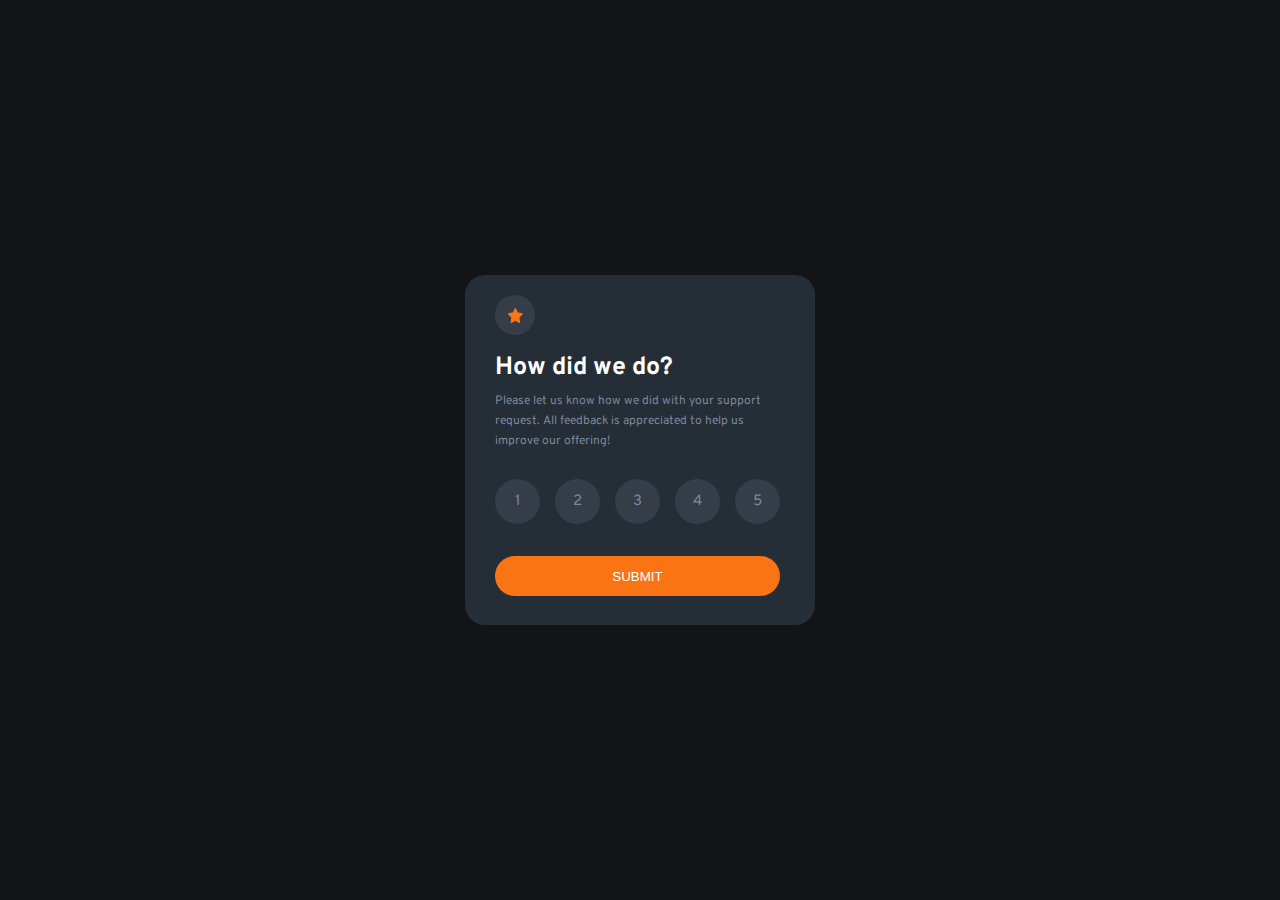
<file: public/index.html>
<!DOCTYPE html>
<html lang="en">
<head>
    <meta charset="UTF-8">
    <meta http-equiv="X-UA-Compatible" content="IE=edge">
    <meta name="viewport" content="width=device-width, initial-scale=1.0">
    <link rel="stylesheet" href="style.css">
    <link rel="preconnect" href="https://fonts.googleapis.com">
    <link rel="preconnect" href="https://fonts.gstatic.com" crossorigin>
    <link href="https://fonts.googleapis.com/css2?family=Overpass:wght@400;700&display=swap" rel="stylesheet">
    <title>Rating feedback</title>
</head>
<body>
    <main class="box_content">
        <picture class="box_picture">
            <img src="./assets/icon-star.svg" alt="icon-star" title="Star">
        </picture>
        <h1 class="title">How did we do?</h1>
        <p class="text">Please let us know how we did with your support request. All feedback is appreciated to help us improve our offering!</p>
        <div>
            <input type="radio" name="nota" id="1" value="1">
            <label for="1">
              <div class="circle"> 1 </div>
            </label>
        
            <input type="radio" name="nota" id="2" value="2">
            <label for="2">
              <div class="circle"> 2 </div>
            </label>
        
            <input type="radio" name="nota" id="3" value="3">
            <label for="3">
              <div class="circle"> 3 </div>
            </label>
        
            <input type="radio" name="nota" id="4" value="4">
            <label for="4">
              <div class="circle"> 4 </div>
            </label>
        
            <input type="radio" name="nota" id="5" value="5">
            <label for="5">
              <div class="circle"> 5 </div>
            </label>
            <button class="send" title="submit">SUBMIT</button>
        </div>
      </main>

<!-- ----------------------------- -->
      
      <section class="box_thank">
        <picture class="picture_thank">
          <img src="./assets/illustration-thank-you.svg" alt="Image_thanks" class="img_thank">
        </picture>
        <p class="text1">You selected <span></span> out of 5</p>
        <h1 class="thank">Thank you!</h1>
        <p class="text2">We appreciate you taking the time to give a rating. If you ever need more support, don't hesitate to get in touch!</p>
      </section>

      <script src="../src/script.js" ></script>
</body>
</html>
</file>
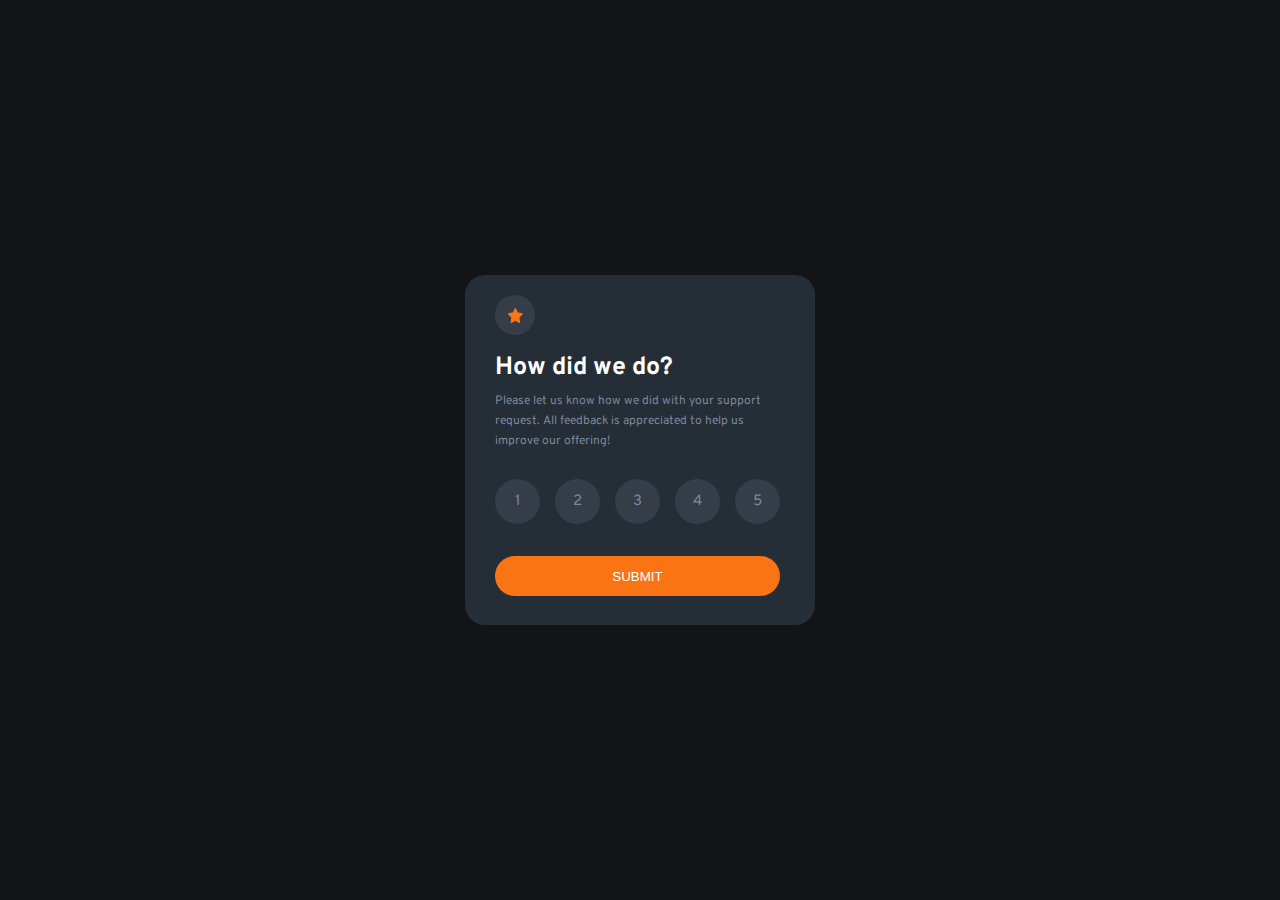
<file: src/index.html>
<!DOCTYPE html>
<html lang="en">
<head>
    <meta charset="UTF-8">
    <meta http-equiv="X-UA-Compatible" content="IE=edge">
    <meta name="viewport" content="width=device-width, initial-scale=1.0">
    <link rel="stylesheet" href="style.css">
    <link rel="preconnect" href="https://fonts.googleapis.com">
    <link rel="preconnect" href="https://fonts.gstatic.com" crossorigin>
    <link href="https://fonts.googleapis.com/css2?family=Overpass:wght@400;700&display=swap" rel="stylesheet">
    <title>Rating feedback</title>
</head>
<body>
    <main class="box_content">
        <picture class="box_picture">
            <img src="./assets/icon-star.svg" alt="icon-star" title="Star">
        </picture>
        <h1 class="title">How did we do?</h1>
        <p class="text">Please let us know how we did with your support request. All feedback is appreciated to help us improve our offering!</p>
        <div>
            <input type="radio" name="nota" id="1" value="1">
            <label for="1">
              <div class="circle"> 1 </div>
            </label>
        
            <input type="radio" name="nota" id="2" value="2">
            <label for="2">
              <div class="circle"> 2 </div>
            </label>
        
            <input type="radio" name="nota" id="3" value="3">
            <label for="3">
              <div class="circle"> 3 </div>
            </label>
        
            <input type="radio" name="nota" id="4" value="4">
            <label for="4">
              <div class="circle"> 4 </div>
            </label>
        
            <input type="radio" name="nota" id="5" value="5">
            <label for="5">
              <div class="circle"> 5 </div>
            </label>
            <button class="send" title="submit">SUBMIT</button>
        </div>
      </main>

<!-- ----------------------------- -->
      
      <section class="box_thank">
        <picture class="picture_thank">
          <img src="./assets/illustration-thank-you.svg" alt="Image_thanks" class="img_thank">
        </picture>
        <p class="text1">You selected <span></span> out of 5</p>
        <h1 class="thank">Thank you!</h1>
        <p class="text2">We appreciate you taking the time to give a rating. If you ever need more support, don't hesitate to get in touch!</p>
      </section>

      <script src="./script.js" ></script>
</body>
</html>
</file>
<file: public/style.css>
body {
    margin: 0;
    padding: 0;
    /* width: 1366px; */
    width: 100vw;
    /* height: 768px; */
    height: 100vh;
    background-color: hsl(216, 12%, 8%);
    display: flex;
    align-items: center;
    justify-content: center;
}


.box_content {
    /* border: 1px solid white; */
    border-radius: 20px;
    width: 350px;
    height: 350px;
    background-color: hsl(213, 19%, 18%);
    padding: 20px 30px;
    box-sizing: border-box;
}


.box_picture {
    /* border: 1px solid blue; */
    border-radius: 100%;
    background-color: hsla(217, 12%, 63%, 0.144);
    padding: 10px;
    width: 20px;
    height: 20px;
    display: flex;
    justify-content: center;
    align-items: center;
}

img {
    width: 15px;
    height: 15px;
}

.title {
    /* border: 1px solid red; */
    color: white;
    font: 700 25px 'Overpass', sans-serif;
    width: 285px;
}


.text {
    /* border: 1px solid green; */
    margin-top: -10px;
    font: 400 12px 'Overpass', sans-serif;
    line-height: 20px;
    color: hsl(216, 12%, 54%);
    width: 285px;
}

div {
    width: 285px;
    height: 150px;
    box-sizing: border-box;
    display: flex;
    justify-content: space-between;
    align-content:space-around;
    flex-wrap: wrap;
}

input[type="radio"] {
    visibility: hidden;
    position: absolute;
}


label {
    cursor: pointer;
}

label .circle {
    border-radius: 100%;
    font: 400 15px 'Overpass', sans-serif;
    color: hsl(216, 12%, 54%);
    background-color: hsla(217, 12%, 63%, 0.144);
    width: 45px;
    height: 45px;
    display: flex;
    justify-content: center;
    align-items: center;
}

label .circle:hover {
    background-color:hsl(217, 12%, 63%); 
    color:hsl(213, 19%, 18%);
    border: 1px solid hsla(216, 12%, 54%, 0.549);
    transition: 300ms;
}

input:checked+label .circle {
    background-color: hsl(25, 97%, 53%);
    color: white;
    cursor: pointer;
    transition: 300ms;
}

.send {
    /* border: 1px solid orange; */
    border: none;
    color: white;
    background-color: hsl(25, 97%, 53%);
    border-radius: 30px;
    width: 285px;
    height: 40px;
}

.send:hover {
    color: hsl(25, 97%, 53%);
    background-color: white;
    cursor: pointer;
    transition: 300ms;
}

.send:target {
    color: hsl(25, 97%, 53%);
    background-color: white;
    cursor: pointer;
    transition: 300ms;
}


/* THIS SECTION IS ABOUT THANKS */

.box_thank {
    /* border: 1px solid white; */
    border-radius: 20px;
    width: 350px;
    height: 350px;
    background-color: hsl(213, 19%, 18%);
    padding: 40px 30px;
    box-sizing: border-box;
    display: flex;
    display: none;
    justify-content:space-between;
    align-items: center;
    flex-direction: column;
}

.picture_thank {
    /* border: 1px solid blue; */
    border-radius: 50%;
    width: 130px;
    height: 110px;
    display: flex;
    justify-content: center;
    align-items: center;
}

.img_thank {
    width: 100%;
    height: 100%;
}

.text1 {
    background-color: hsla(217, 12%, 63%, 0.144);
    color: hsl(25, 97%, 53%);
    font: 400 12px 'Overpass', sans-serif;
    width: 150px;
    height: 30px;
    text-align: center;
    padding: 10px;
    margin-top: 25px;
    box-sizing: border-box;
    border-radius: 50px;
}

.thank {
    /* border: 1px solid red; */
    color: white;
    font: 700 25px 'Overpass', sans-serif;
}


.text2 {
    /* border: 1px solid green; */
    font: 400 12px 'Overpass', sans-serif;
    line-height: 20px;
    color: hsl(216, 12%, 54%);
    width: 270px;
    text-align: center;
    margin-top: -10px;
}
</file>
<file: src/style.css>
body {
    margin: 0;
    padding: 0;
    /* width: 1366px; */
    width: 100vw;
    /* height: 768px; */
    height: 100vh;
    background-color: hsl(216, 12%, 8%);
    display: flex;
    align-items: center;
    justify-content: center;
}


.box_content {
    /* border: 1px solid white; */
    border-radius: 20px;
    width: 350px;
    height: 350px;
    background-color: hsl(213, 19%, 18%);
    padding: 20px 30px;
    box-sizing: border-box;
}


.box_picture {
    /* border: 1px solid blue; */
    border-radius: 100%;
    background-color: hsla(217, 12%, 63%, 0.144);
    padding: 10px;
    width: 20px;
    height: 20px;
    display: flex;
    justify-content: center;
    align-items: center;
}

img {
    width: 15px;
    height: 15px;
}

.title {
    /* border: 1px solid red; */
    color: white;
    font: 700 25px 'Overpass', sans-serif;
    width: 285px;
}


.text {
    /* border: 1px solid green; */
    margin-top: -10px;
    font: 400 12px 'Overpass', sans-serif;
    line-height: 20px;
    color: hsl(216, 12%, 54%);
    width: 285px;
}

div {
    width: 285px;
    height: 150px;
    box-sizing: border-box;
    display: flex;
    justify-content: space-between;
    align-content:space-around;
    flex-wrap: wrap;
}

input[type="radio"] {
    visibility: hidden;
    position: absolute;
}


label {
    cursor: pointer;
}

label .circle {
    border-radius: 100%;
    font: 400 15px 'Overpass', sans-serif;
    color: hsl(216, 12%, 54%);
    background-color: hsla(217, 12%, 63%, 0.144);
    width: 45px;
    height: 45px;
    display: flex;
    justify-content: center;
    align-items: center;
}

label .circle:hover {
    background-color:hsl(217, 12%, 63%); 
    color:hsl(213, 19%, 18%);
    border: 1px solid hsla(216, 12%, 54%, 0.549);
    transition: 300ms;
}

input:checked+label .circle {
    background-color: hsl(25, 97%, 53%);
    color: white;
    cursor: pointer;
    transition: 300ms;
}

.send {
    /* border: 1px solid orange; */
    border: none;
    color: white;
    background-color: hsl(25, 97%, 53%);
    border-radius: 30px;
    width: 285px;
    height: 40px;
}

.send:hover {
    color: hsl(25, 97%, 53%);
    background-color: white;
    cursor: pointer;
    transition: 300ms;
}

.send:target {
    color: hsl(25, 97%, 53%);
    background-color: white;
    cursor: pointer;
    transition: 300ms;
}


/* THIS SECTION IS ABOUT THANKS */

.box_thank {
    /* border: 1px solid white; */
    border-radius: 20px;
    width: 350px;
    height: 350px;
    background-color: hsl(213, 19%, 18%);
    padding: 40px 30px;
    box-sizing: border-box;
    display: flex;
    display: none;
    justify-content:space-between;
    align-items: center;
    flex-direction: column;
}

.picture_thank {
    /* border: 1px solid blue; */
    border-radius: 50%;
    width: 130px;
    height: 110px;
    display: flex;
    justify-content: center;
    align-items: center;
}

.img_thank {
    width: 100%;
    height: 100%;
}

.text1 {
    background-color: hsla(217, 12%, 63%, 0.144);
    color: hsl(25, 97%, 53%);
    font: 400 12px 'Overpass', sans-serif;
    width: 150px;
    height: 30px;
    text-align: center;
    padding: 10px;
    margin-top: 25px;
    box-sizing: border-box;
    border-radius: 50px;
}

.thank {
    /* border: 1px solid red; */
    color: white;
    font: 700 25px 'Overpass', sans-serif;
}


.text2 {
    /* border: 1px solid green; */
    font: 400 12px 'Overpass', sans-serif;
    line-height: 20px;
    color: hsl(216, 12%, 54%);
    width: 270px;
    text-align: center;
    margin-top: -10px;
}
</file>
